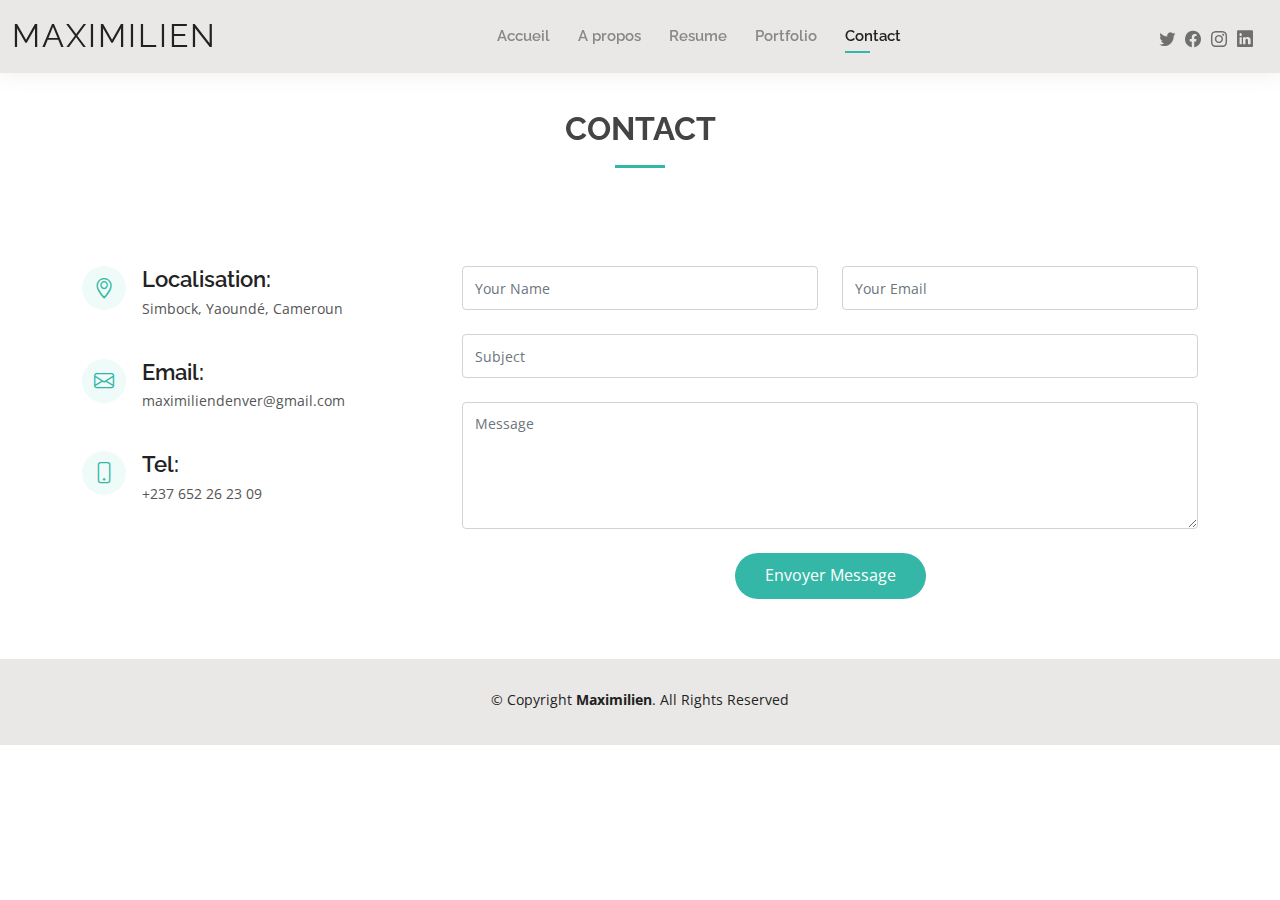
<file: contact.html>
<!DOCTYPE html>
<html lang="en">

<head>
  <meta charset="utf-8">
  <meta content="width=device-width, initial-scale=1.0" name="viewport">

  <title>Contact - Maximilien</title>
  <meta content="" name="description">
  <meta content="" name="keywords">

  <!-- Favicons -->
  <link href="assets/img/favicon.png" rel="icon">
  <link href="assets/img/apple-touch-icon.png" rel="apple-touch-icon">

  <!-- Google Fonts -->
  <link href="https://fonts.googleapis.com/css?family=Open+Sans:300,300i,400,400i,600,600i,700,700i|Raleway:300,300i,400,400i,500,500i,600,600i,700,700i|Poppins:300,300i,400,400i,500,500i,600,600i,700,700i" rel="stylesheet">

  <!-- Vendor CSS Files -->
  <link href="assets/vendor/aos/aos.css" rel="stylesheet">
  <link href="assets/vendor/bootstrap/css/bootstrap.min.css" rel="stylesheet">
  <link href="assets/vendor/bootstrap-icons/bootstrap-icons.css" rel="stylesheet">
  <link href="assets/vendor/boxicons/css/boxicons.min.css" rel="stylesheet">
  <link href="assets/vendor/glightbox/css/glightbox.min.css" rel="stylesheet">
  <link href="assets/vendor/swiper/swiper-bundle.min.css" rel="stylesheet">

  <!-- Template Main CSS File -->
  <link href="assets/css/style.css" rel="stylesheet">

  <!-- =======================================================
  * Template Name: Kelly - v4.0.1
  * Template URL: https://bootstrapmade.com/kelly-free-bootstrap-cv-resume-html-template/
  * Author: BootstrapMade.com
  * License: https://bootstrapmade.com/license/
  ======================================================== -->
</head>

<body>

  <!-- ======= Header ======= -->
  <header id="header" class="fixed-top">
    <div class="container-fluid d-flex justify-content-between align-items-center">

      <h1 class="logo me-auto me-lg-0"><a href="index.html">Maximilien</a></h1>
      <!-- Uncomment below if you prefer to use an image logo -->
      <!-- <a href="index.html" class="logo"><img src="assets/img/logo.png" alt="" class="img-fluid"></a>-->

      <nav id="navbar" class="navbar order-last order-lg-0">
        <ul>
          <li><a href="index.html">Accueil</a></li>
          <li><a href="about.html">A propos</a></li>
          <li><a href="resume.html">Resume</a></li>
          <li><a href="portfolio.html">Portfolio</a></li>
          <li><a class="active" href="contact.html">Contact</a></li>
        </ul>
        <i class="bi bi-list mobile-nav-toggle"></i>
      </nav><!-- .navbar -->

      <div class="header-social-links">
        <a href="#" class="twitter"><i class="bi bi-twitter"></i></a>
        <a href="#" class="facebook"><i class="bi bi-facebook"></i></a>
        <a href="#" class="instagram"><i class="bi bi-instagram"></i></a>
        <a href="#" class="linkedin"><i class="bi bi-linkedin"></i></i></a>
      </div>

    </div>

  </header><!-- End Header -->

  <main id="main">

    <!-- ======= Contact Section ======= -->
    <section id="contact" class="contact">
      <div class="container" data-aos="fade-up">

        <div class="section-title">
          <h2>Contact</h2>
          <p>
            
          </p>
        </div>

        <div>

        </div>

        <div class="row mt-5">

          <div class="col-lg-4">
            <div class="info">
              <div class="address">
                <i class="bi bi-geo-alt"></i>
                <h4>Localisation:</h4>
                <p>Simbock, Yaoundé, Cameroun</p>
              </div>

              <div class="email">
                <i class="bi bi-envelope"></i>
                <h4>Email:</h4>
                <p>maximiliendenver@gmail.com</p>
              </div>

              <div class="phone">
                <i class="bi bi-phone"></i>
                <h4>Tel:</h4>
                <p>+237 652 26 23 09</p>
              </div>

            </div>

          </div>

          <div class="col-lg-8 mt-5 mt-lg-0">

            <form action="forms/contact.php" method="post" role="form" class="php-email-form">
              <div class="row">
                <div class="col-md-6 form-group">
                  <input type="text" name="name" class="form-control" id="name" placeholder="Your Name" required>
                </div>
                <div class="col-md-6 form-group mt-3 mt-md-0">
                  <input type="email" class="form-control" name="email" id="email" placeholder="Your Email" required>
                </div>
              </div>
              <div class="form-group mt-3">
                <input type="text" class="form-control" name="subject" id="subject" placeholder="Subject" required>
              </div>
              <div class="form-group mt-3">
                <textarea class="form-control" name="message" rows="5" placeholder="Message" required></textarea>
              </div>
              <div class="my-3">
                <div class="loading">Chargement</div>
                <div class="error-message"></div>
                <div class="sent-message">Votre message a bien été envoyé. Merci!</div>
              </div>
              <div class="text-center"><button type="submit">Envoyer Message</button></div>
            </form>

          </div>

        </div>

      </div>
    </section><!-- End Contact Section -->

  </main><!-- End #main -->

  <!-- ======= Footer ======= -->
  <footer id="footer">
    <div class="container">
      <div class="copyright">
        &copy; Copyright <strong><span>Maximilien</span></strong>. All Rights Reserved
      </div>
      <div class="credits">
        <!-- All the links in the footer should remain intact. -->
        <!-- You can delete the links only if you purchased the pro version. -->
        <!-- Licensing information: https://bootstrapmade.com/license/ -->
        <!-- Purchase the pro version with working PHP/AJAX contact form: https://bootstrapmade.com/kelly-free-bootstrap-cv-resume-html-template/ -->
       
      </div>
    </div>
  </footer><!-- End  Footer -->

  <div id="preloader"></div>
  <a href="#" class="back-to-top d-flex align-items-center justify-content-center"><i class="bi bi-arrow-up-short"></i></a>

  <!-- Vendor JS Files -->
  <script src="assets/vendor/aos/aos.js"></script>
  <script src="assets/vendor/bootstrap/js/bootstrap.bundle.min.js"></script>
  <script src="assets/vendor/glightbox/js/glightbox.min.js"></script>
  <script src="assets/vendor/isotope-layout/isotope.pkgd.min.js"></script>
  <script src="assets/vendor/php-email-form/validate.js"></script>
  <script src="assets/vendor/purecounter/purecounter.js"></script>
  <script src="assets/vendor/swiper/swiper-bundle.min.js"></script>
  <script src="assets/vendor/waypoints/noframework.waypoints.js"></script>

  <!-- Template Main JS File -->
  <script src="assets/js/main.js"></script>

</body>

</html>
</file>
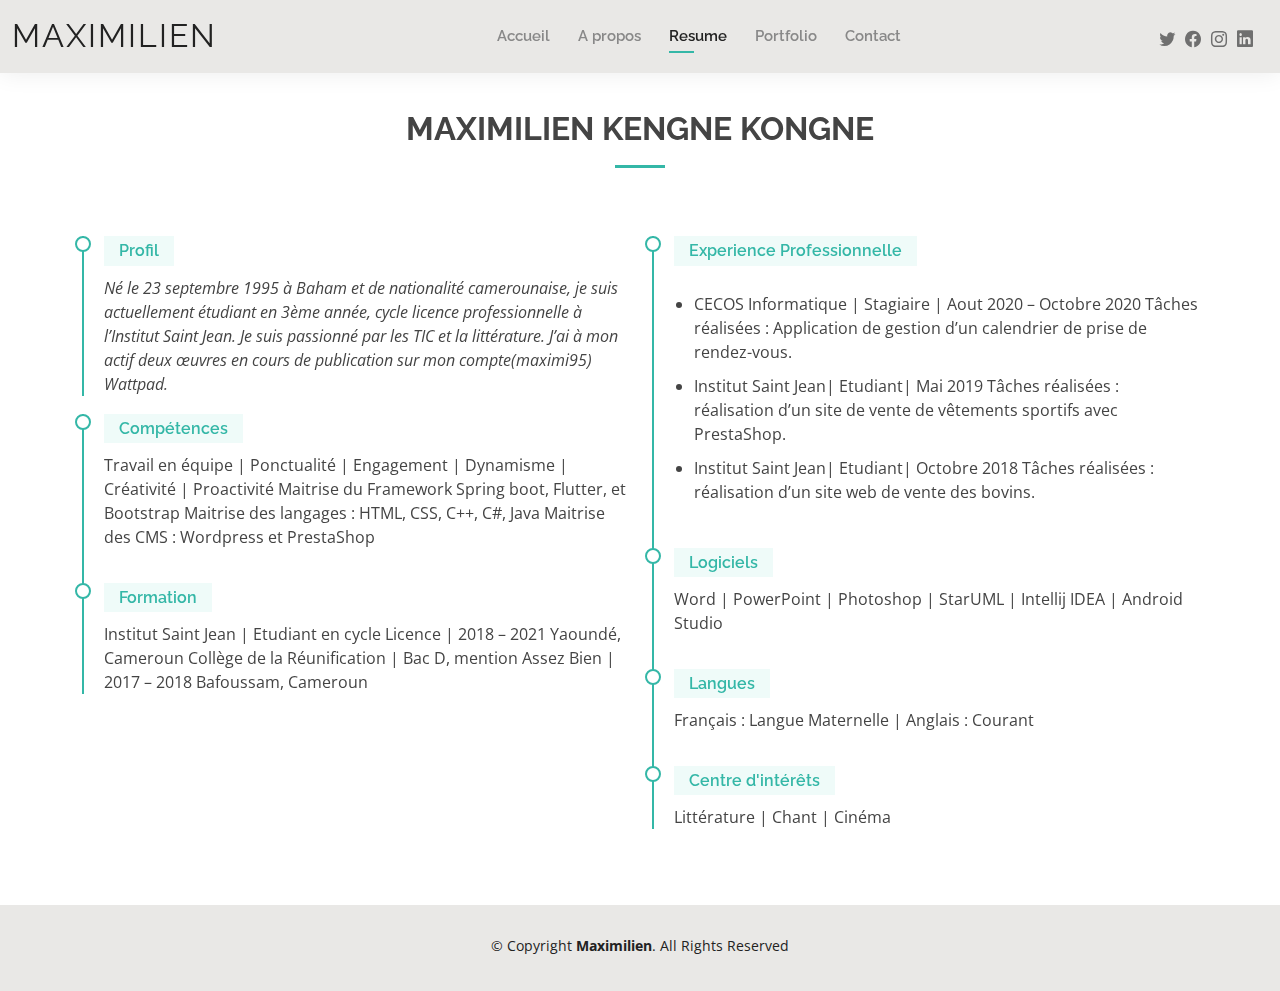
<file: resume.html>
<!DOCTYPE html>
<html lang="en">

<head>
  <meta charset="utf-8">
  <meta content="width=device-width, initial-scale=1.0" name="viewport">

  <title>Resume - Maximilien</title>
  <meta content="" name="description">
  <meta content="" name="keywords">

  <!-- Favicons -->
  <link href="assets/img/favicon.png" rel="icon">
  <link href="assets/img/apple-touch-icon.png" rel="apple-touch-icon">

  <!-- Google Fonts -->
  <link href="https://fonts.googleapis.com/css?family=Open+Sans:300,300i,400,400i,600,600i,700,700i|Raleway:300,300i,400,400i,500,500i,600,600i,700,700i|Poppins:300,300i,400,400i,500,500i,600,600i,700,700i" rel="stylesheet">

  <!-- Vendor CSS Files -->
  <link href="assets/vendor/aos/aos.css" rel="stylesheet">
  <link href="assets/vendor/bootstrap/css/bootstrap.min.css" rel="stylesheet">
  <link href="assets/vendor/bootstrap-icons/bootstrap-icons.css" rel="stylesheet">
  <link href="assets/vendor/boxicons/css/boxicons.min.css" rel="stylesheet">
  <link href="assets/vendor/glightbox/css/glightbox.min.css" rel="stylesheet">
  <link href="assets/vendor/swiper/swiper-bundle.min.css" rel="stylesheet">

  <!-- Template Main CSS File -->
  <link href="assets/css/style.css" rel="stylesheet">

  <!-- =======================================================
  * Template Name: Kelly - v4.0.1
  * Template URL: https://bootstrapmade.com/kelly-free-bootstrap-cv-resume-html-template/
  * Author: BootstrapMade.com
  * License: https://bootstrapmade.com/license/
  ======================================================== -->
</head>

<body>

  <!-- ======= Header ======= -->
  <header id="header" class="fixed-top">
    <div class="container-fluid d-flex justify-content-between align-items-center">

      <h1 class="logo me-auto me-lg-0"><a href="index.html">Maximilien</a></h1>
      <!-- Uncomment below if you prefer to use an image logo -->
      <!-- <a href="index.html" class="logo"><img src="assets/img/logo.png" alt="" class="img-fluid"></a>-->

      <nav id="navbar" class="navbar order-last order-lg-0">
        <ul>
          <li><a href="index.html">Accueil</a></li>
          <li><a href="about.html">A propos</a></li>
          <li><a class="active" href="resume.html">Resume</a></li>
          <li><a href="portfolio.html">Portfolio</a></li>
          <li><a href="contact.html">Contact</a></li>
        </ul>
        <i class="bi bi-list mobile-nav-toggle"></i>
      </nav><!-- .navbar -->

      <div class="header-social-links">
        <a href="#" class="twitter"><i class="bi bi-twitter"></i></a>
        <a href="#" class="facebook"><i class="bi bi-facebook"></i></a>
        <a href="#" class="instagram"><i class="bi bi-instagram"></i></a>
        <a href="#" class="linkedin"><i class="bi bi-linkedin"></i></i></a>
      </div>

    </div>

  </header><!-- End Header -->

  <main id="main">

    <!-- ======= Resume Section ======= -->
    <section id="resume" class="resume">
      <div class="container" data-aos="fade-up">

        <div class="section-title">
          <h2>Maximilien KENGNE KONGNE</h2>
          <p>
            
          </p>
        </div>

        <div class="row">
          <div class="col-lg-6">
            <h3 class="resume-title"></h3>
            <div class="resume-item pb-0">
              <h5>Profil</h5>
              <p><em>
                Né le 23 septembre 1995 à Baham et de nationalité camerounaise, je suis actuellement étudiant en 3ème année, cycle licence professionnelle à l’Institut Saint Jean. Je suis passionné par les TIC et la littérature. J’ai à mon actif deux œuvres en cours de publication sur mon compte(maximi95) Wattpad.
              </em></p>

            </div>

            <h3 class="resume-title"></h3>
            <div class="resume-item">
              
              <h5>Compétences</h5>
              
              <p>
                Travail en équipe | Ponctualité | Engagement | Dynamisme | Créativité | Proactivité
                Maitrise du Framework Spring boot, Flutter, et Bootstrap
                Maitrise des langages : HTML, CSS, C++, C#, Java
                Maitrise des CMS : Wordpress et PrestaShop

              </p>
            </div>
            <div class="resume-item">
              
              <h5>Formation</h5>
              
              <p>
                Institut Saint Jean | Etudiant en cycle Licence | 2018 – 2021
                Yaoundé, Cameroun

                Collège de la Réunification | Bac D, mention Assez Bien | 2017 – 2018
                Bafoussam, Cameroun                     

              </p>
            </div>
          </div>
          <div class="col-lg-6">
            <h3 class="resume-title"> </h3>
            <div class="resume-item">
              
              <h5>Experience Professionnelle</h5>
            
              <p>
              <ul>
                <li>
                  CECOS Informatique | Stagiaire | Aout 2020 – Octobre 2020
                  Tâches réalisées : Application de gestion d’un calendrier de prise de rendez-vous.
                </li>
                <li>
                  Institut Saint Jean| Etudiant| Mai 2019
                  Tâches réalisées : réalisation d’un site de vente de vêtements sportifs avec PrestaShop.
                </li>
                <li>
                  Institut Saint Jean| Etudiant| Octobre 2018
                  Tâches réalisées : réalisation d’un site web de vente des bovins.
                </li>
               
              </ul>
              </p>
            </div>


            <div class="resume-item">
             
              <h5>Logiciels</h5>
              
              <p>
              Word | PowerPoint | Photoshop | StarUML | Intellij IDEA | Android Studio
              </p>
            </div>

            <div class="resume-item">
             
              <h5>Langues</h5>
              
              <p>
            Français : Langue Maternelle | Anglais : Courant
              </p>
            </div>

              <div class="resume-item">
             
              <h5>Centre d'intérêts</h5>
              
              <p>
              Littérature | Chant | Cinéma  
              </p>
            </div>

          </div>
        </div>

      </div>
    </section><!-- End Resume Section -->

  </main><!-- End #main -->

  <!-- ======= Footer ======= -->
  <footer id="footer">
    <div class="container">
      <div class="copyright">
        &copy; Copyright <strong><span>Maximilien</span></strong>. All Rights Reserved
      </div>
      <div class="credits">
        <!-- All the links in the footer should remain intact. -->
        <!-- You can delete the links only if you purchased the pro version. -->
        <!-- Licensing information: https://bootstrapmade.com/license/ -->
        <!-- Purchase the pro version with working PHP/AJAX contact form: https://bootstrapmade.com/kelly-free-bootstrap-cv-resume-html-template/ -->
      
      </div>
    </div>
  </footer><!-- End  Footer -->

  <div id="preloader"></div>
  <a href="#" class="back-to-top d-flex align-items-center justify-content-center"><i class="bi bi-arrow-up-short"></i></a>

  <!-- Vendor JS Files -->
  <script src="assets/vendor/aos/aos.js"></script>
  <script src="assets/vendor/bootstrap/js/bootstrap.bundle.min.js"></script>
  <script src="assets/vendor/glightbox/js/glightbox.min.js"></script>
  <script src="assets/vendor/isotope-layout/isotope.pkgd.min.js"></script>
  <script src="assets/vendor/php-email-form/validate.js"></script>
  <script src="assets/vendor/purecounter/purecounter.js"></script>
  <script src="assets/vendor/swiper/swiper-bundle.min.js"></script>
  <script src="assets/vendor/waypoints/noframework.waypoints.js"></script>

  <!-- Template Main JS File -->
  <script src="assets/js/main.js"></script>

</body>

</html>
</file>
<file: assets/css/style.css>
/**
* Template Name: Kelly - v4.0.1
* Template URL: https://bootstrapmade.com/kelly-free-bootstrap-cv-resume-html-template/
* Author: BootstrapMade.com
* License: https://bootstrapmade.com/license/
*/

/*--------------------------------------------------------------
# General
--------------------------------------------------------------*/
body {
  font-family: "Open Sans", sans-serif;
  color: #444444;
}

a {
  color: #34b7a7;
  text-decoration: none;
}

a:hover {
  color: #51cdbe;
  text-decoration: none;
}

h1, h2, h3, h4, h5, h6 {
  font-family: "Raleway", sans-serif;
}

#main {
  margin-top: 50px;
}

@media (max-width: 992px) {
  #main {
    margin-top: 30px;
  }
}

/*--------------------------------------------------------------
# Preloader
--------------------------------------------------------------*/
#preloader {
  position: fixed;
  top: 0;
  left: 0;
  right: 0;
  bottom: 0;
  z-index: 9999;
  overflow: hidden;
  background: #fff;
}

#preloader:before {
  content: "";
  position: fixed;
  top: calc(50% - 30px);
  left: calc(50% - 30px);
  border: 6px solid #34b7a7;
  border-top-color: #dcf5f2;
  border-radius: 50%;
  width: 60px;
  height: 60px;
  -webkit-animation: animate-preloader 1s linear infinite;
  animation: animate-preloader 1s linear infinite;
}

@-webkit-keyframes animate-preloader {
  0% {
    transform: rotate(0deg);
  }
  100% {
    transform: rotate(360deg);
  }
}

@keyframes animate-preloader {
  0% {
    transform: rotate(0deg);
  }
  100% {
    transform: rotate(360deg);
  }
}

/*--------------------------------------------------------------
# Back to top button
--------------------------------------------------------------*/
.back-to-top {
  position: fixed;
  visibility: hidden;
  opacity: 0;
  right: 15px;
  bottom: 15px;
  z-index: 996;
  background: #34b7a7;
  width: 40px;
  height: 40px;
  border-radius: 50px;
  transition: all 0.4s;
}

.back-to-top i {
  font-size: 24px;
  color: #fff;
  line-height: 0;
}

.back-to-top:hover {
  background: #49cbbb;
  color: #fff;
}

.back-to-top.active {
  visibility: visible;
  opacity: 1;
}

/*--------------------------------------------------------------
# Header
--------------------------------------------------------------*/
#header {
  background: #e9e8e6;
  box-shadow: 0px 0px 25px 0 rgba(0, 0, 0, 0.08);
  z-index: 997;
  padding: 15px 0;
}

#header .logo {
  font-size: 32px;
  margin: 0;
  padding: 0;
  line-height: 1;
  font-weight: 400;
  letter-spacing: 2px;
  text-transform: uppercase;
}

#header .logo a {
  color: #222222;
}

#header .logo img {
  max-height: 40px;
}

@media (max-width: 992px) {
  #header .logo {
    font-size: 28px;
  }
}

/*--------------------------------------------------------------
# Header Social Links
--------------------------------------------------------------*/
.header-social-links {
  padding-right: 15px;
}

.header-social-links a {
  color: #6f6f6f;
  padding-left: 6px;
  display: inline-block;
  line-height: 0px;
  transition: 0.3s;
  font-size: 16px;
}

.header-social-links a:hover {
  color: #34b7a7;
}

/*--------------------------------------------------------------
# Navigation Menu
--------------------------------------------------------------*/
/**
* Desktop Navigation 
*/
.navbar {
  padding: 0;
}

.navbar ul {
  margin: 0;
  padding: 0;
  display: flex;
  list-style: none;
  align-items: center;
}

.navbar li {
  position: relative;
  padding: 10px 0 10px 28px;
}

.navbar a {
  display: flex;
  align-items: center;
  justify-content: space-between;
  font-family: "Raleway", sans-serif;
  font-size: 15px;
  font-weight: 600;
  color: #888888;
  white-space: nowrap;
  transition: 0.3s;
  position: relative;
}

.navbar a i {
  font-size: 12px;
  line-height: 0;
  margin-left: 5px;
}

.navbar > ul > li > a:before {
  content: "";
  position: absolute;
  width: 0;
  height: 2px;
  bottom: -5px;
  left: 0;
  background-color: #34b7a7;
  visibility: hidden;
  width: 0px;
  transition: all 0.3s ease-in-out 0s;
}

.navbar a:hover:before, .navbar li:hover > a:before, .navbar .active:before {
  visibility: visible;
  width: 25px;
}

.navbar a:hover, .navbar .active, .navbar li:hover > a {
  color: #222222;
}

.navbar .dropdown ul {
  display: block;
  position: absolute;
  left: 14px;
  top: calc(100% + 30px);
  margin: 0;
  padding: 10px 0;
  z-index: 99;
  opacity: 0;
  visibility: hidden;
  background: #fff;
  box-shadow: 0px 0px 30px rgba(127, 137, 161, 0.25);
  transition: 0.3s;
  border-radius: 4px;
}

.navbar .dropdown ul li {
  min-width: 200px;
  padding: 0;
}

.navbar .dropdown ul a {
  padding: 10px 20px;
  font-size: 15px;
  text-transform: none;
  font-weight: 600;
}

.navbar .dropdown ul a i {
  font-size: 12px;
}

.navbar .dropdown ul a:hover, .navbar .dropdown ul .active:hover, .navbar .dropdown ul li:hover > a {
  color: #34b7a7;
}

.navbar .dropdown:hover > ul {
  opacity: 1;
  top: 100%;
  visibility: visible;
}

.navbar .dropdown .dropdown ul {
  top: 0;
  left: calc(100% - 30px);
  visibility: hidden;
}

.navbar .dropdown .dropdown:hover > ul {
  opacity: 1;
  top: 0;
  left: 100%;
  visibility: visible;
}

@media (max-width: 1366px) {
  .navbar .dropdown .dropdown ul {
    left: -90%;
  }
  .navbar .dropdown .dropdown:hover > ul {
    left: -100%;
  }
}

/**
* Mobile Navigation 
*/
.mobile-nav-toggle {
  color: #222222;
  font-size: 28px;
  cursor: pointer;
  display: none;
  line-height: 0;
  transition: 0.5s;
}

.mobile-nav-toggle.bi-x {
  color: #fff;
}

@media (max-width: 991px) {
  .mobile-nav-toggle {
    display: block;
  }
  .navbar ul {
    display: none;
  }
}

.navbar-mobile {
  position: fixed;
  overflow: hidden;
  top: 0;
  right: 0;
  left: 0;
  bottom: 0;
  background: rgba(9, 9, 9, 0.9);
  transition: 0.3s;
  z-index: 999;
}

.navbar-mobile .mobile-nav-toggle {
  position: absolute;
  top: 15px;
  right: 15px;
}

.navbar-mobile ul {
  display: block;
  position: absolute;
  top: 55px;
  right: 15px;
  bottom: 15px;
  left: 15px;
  padding: 10px 0;
  border-radius: 10px;
  background-color: #fff;
  overflow-y: auto;
  transition: 0.3s;
}

.navbar-mobile a {
  font-size: 15px;
  padding-right: 15px;
  color: #222222;
}

.navbar-mobile a:hover, .navbar-mobile .active, .navbar-mobile li:hover > a {
  color: #34b7a7;
}

.navbar-mobile .getstarted {
  margin: 15px;
}

.navbar-mobile .dropdown ul {
  position: static;
  display: none;
  margin: 10px 20px;
  padding: 10px 0;
  z-index: 99;
  opacity: 1;
  visibility: visible;
  background: #fff;
  box-shadow: 0px 0px 30px rgba(127, 137, 161, 0.25);
}

.navbar-mobile .dropdown ul li {
  min-width: 200px;
}

.navbar-mobile .dropdown ul a {
  padding: 10px 20px;
}

.navbar-mobile .dropdown ul a i {
  font-size: 12px;
}

.navbar-mobile .dropdown ul a:hover, .navbar-mobile .dropdown ul .active:hover, .navbar-mobile .dropdown ul li:hover > a {
  color: #34b7a7;
}

.navbar-mobile .dropdown > .dropdown-active {
  display: block;
}

/*--------------------------------------------------------------
# Hero Section
--------------------------------------------------------------*/
#hero {
  width: 100%;
  height: 100vh;
  background: url("../img/hero-bg.jpg") top right;
  background-size: cover;
}

#hero .container {
  padding-top: 70px;
  position: relative;
}

@media (max-width: 992px) {
  #hero .container {
    padding-top: 58px;
  }
}

#hero h1 {
  margin: 0;
  font-size: 48px;
  font-weight: 700;
  line-height: 56px;
  color: #222222;
}

#hero h2 {
  color: #6f6f6f;
  margin: 10px 0 0 0;
  font-size: 22px;
}

#hero .btn-about {
  font-family: "Raleway", sans-serif;
  text-transform: uppercase;
  font-weight: 600;
  font-size: 12px;
  letter-spacing: 1px;
  display: inline-block;
  padding: 12px 40px;
  border-radius: 50px;
  transition: 0.5s;
  margin-top: 30px;
  color: #fff;
  background: #34b7a7;
}

#hero .btn-about:hover {
  background: #3dc8b7;
}

@media (min-width: 1024px) {
  #hero {
    background-attachment: fixed;
  }
}

@media (max-width: 992px) {
  #hero:before {
    content: "";
    background: rgba(255, 255, 255, 0.8);
    position: absolute;
    bottom: 0;
    top: 0;
    left: 0;
    right: 0;
  }
  #hero h1 {
    font-size: 28px;
    line-height: 36px;
  }
  #hero h2 {
    font-size: 18px;
    line-height: 24px;
  }
}

/*--------------------------------------------------------------
# Sections General
--------------------------------------------------------------*/
section {
  padding: 60px 0;
}

.section-bg {
  background-color: #e7f8f6;
}

.section-title {
  text-align: center;
  padding-bottom: 30px;
}

.section-title h2 {
  font-size: 32px;
  font-weight: bold;
  text-transform: uppercase;
  margin-bottom: 20px;
  padding-bottom: 20px;
  position: relative;
}

.section-title h2::after {
  content: '';
  position: absolute;
  display: block;
  width: 50px;
  height: 3px;
  background: #34b7a7;
  bottom: 0;
  left: calc(50% - 25px);
}

.section-title p {
  margin-bottom: 0;
}

/*--------------------------------------------------------------
# Cta
--------------------------------------------------------------*/
.cta {
  background: linear-gradient(rgba(0, 0, 0, 0.6), rgba(0, 0, 0, 0.6)), url("../img/bg-1.jpg") fixed center center;
  background-size: cover;
  padding: 80px 0;
}

.cta h3 {
  color: #fff;
  font-size: 28px;
  font-weight: 700;
}

.cta p {
  color: #fff;
}

.cta .cta-btn {
  font-family: "Raleway", sans-serif;
  text-transform: uppercase;
  font-weight: 500;
  font-size: 16px;
  letter-spacing: 1px;
  display: inline-block;
  padding: 8px 20px;
  border-radius: 2px;
  transition: 0.5s;
  margin: 10px;
  border: 2px solid #fff;
  color: #fff;
}

.cta .cta-btn:hover {
  background: #34b7a7;
  border: 2px solid #34b7a7;
}

@media (max-width: 1024px) {
  .cta {
    background-attachment: scroll;
  }
}

@media (min-width: 769px) {
  .cta .cta-btn-container {
    display: flex;
    align-items: center;
    justify-content: flex-end;
  }
}

/*--------------------------------------------------------------
# About
--------------------------------------------------------------*/
.about .content h3 {
  font-weight: 700;
  font-size: 26px;
  color: #555555;
}

.about .content ul {
  list-style: none;
  padding: 0;
}

.about .content ul li {
  padding-bottom: 10px;
}

.about .content ul i {
  font-size: 20px;
  padding-right: 2px;
  color: #34b7a7;
}

.about .content p:last-child {
  margin-bottom: 0;
}

/*--------------------------------------------------------------
# Skills
--------------------------------------------------------------*/
.skills .progress {
  height: 60px;
  display: block;
  background: none;
  border-radius: 0;
}

.skills .progress .skill {
  padding: 10px 0;
  margin: 0 0 6px 0;
  text-transform: uppercase;
  display: block;
  font-weight: 600;
  font-family: "Poppins", sans-serif;
  color: #222222;
}

.skills .progress .skill .val {
  float: right;
  font-style: normal;
}

.skills .progress-bar-wrap {
  background: #f3f3f3;
}

.skills .progress-bar {
  width: 1px;
  height: 10px;
  transition: .9s;
  background-color: #34b7a7;
}

/*--------------------------------------------------------------
# Facts
--------------------------------------------------------------*/
.facts .counters span {
  font-size: 48px;
  display: block;
  color: #34b7a7;
}

.facts .counters p {
  padding: 0;
  margin: 0 0 20px 0;
  font-family: "Raleway", sans-serif;
  font-size: 14px;
}

/*--------------------------------------------------------------
# Testimonials
--------------------------------------------------------------*/
.testimonials .section-header {
  margin-bottom: 40px;
}

.testimonials .testimonial-item {
  text-align: center;
}

.testimonials .testimonial-item .testimonial-img {
  width: 120px;
  border-radius: 50%;
  border: 4px solid #fff;
  margin: 0 auto;
}

.testimonials .testimonial-item h3 {
  font-size: 20px;
  font-weight: bold;
  margin: 10px 0 5px 0;
  color: #111;
}

.testimonials .testimonial-item h4 {
  font-size: 14px;
  color: #999;
  margin: 0 0 15px 0;
}

.testimonials .testimonial-item .quote-icon-left, .testimonials .testimonial-item .quote-icon-right {
  color: #c8efea;
  font-size: 26px;
}

.testimonials .testimonial-item .quote-icon-left {
  display: inline-block;
  left: -5px;
  position: relative;
}

.testimonials .testimonial-item .quote-icon-right {
  display: inline-block;
  right: -5px;
  position: relative;
  top: 10px;
}

.testimonials .testimonial-item p {
  font-style: italic;
  margin: 0 auto 15px auto;
}

@media (min-width: 992px) {
  .testimonials .testimonial-item p {
    width: 80%;
  }
}

.testimonials .swiper-pagination {
  margin-top: 20px;
  position: relative;
}

.testimonials .swiper-pagination .swiper-pagination-bullet {
  width: 12px;
  height: 12px;
  background-color: #fff;
  opacity: 1;
  border: 1px solid #34b7a7;
}

.testimonials .swiper-pagination .swiper-pagination-bullet-active {
  background-color: #34b7a7;
}

/*--------------------------------------------------------------
# Resume
--------------------------------------------------------------*/
.resume .resume-title {
  font-size: 26px;
  font-weight: 400;
  margin-top: 20px;
  margin-bottom: 20px;
  color: #222222;
}

.resume .resume-item {
  padding: 0 0 20px 20px;
  margin-top: -2px;
  border-left: 2px solid #34b7a7;
  position: relative;
}

.resume .resume-item h4 {
  line-height: 18px;
  font-size: 18px;
  font-weight: 600;
  font-family: "Poppins", sans-serif;
  color: #1d685f;
  margin-bottom: 10px;
}

.resume .resume-item h5 {
  font-size: 16px;
  background: #effbf9;
  padding: 5px 15px;
  display: inline-block;
  font-weight: 600;
  margin-bottom: 10px;
  color: #34b7a7;
}

.resume .resume-item ul {
  padding-left: 20px;
}

.resume .resume-item ul li {
  padding-bottom: 10px;
}

.resume .resume-item:last-child {
  padding-bottom: 0;
}

.resume .resume-item::before {
  content: "";
  position: absolute;
  width: 16px;
  height: 16px;
  border-radius: 50px;
  left: -9px;
  top: 0;
  background: #fff;
  border: 2px solid #34b7a7;
}

/*--------------------------------------------------------------
# Services
--------------------------------------------------------------*/
.services .icon-box {
  text-align: center;
  padding: 70px 20px 80px 20px;
  transition: all ease-in-out 0.3s;
  background: #fff;
  box-shadow: 0px 0 35px 0 rgba(0, 0, 0, 0.08);
}

.services .icon-box .icon {
  margin: 0 auto;
  width: 100px;
  height: 100px;
  display: flex;
  align-items: center;
  justify-content: center;
  transition: ease-in-out 0.3s;
  position: relative;
}

.services .icon-box .icon i {
  font-size: 36px;
  transition: 0.5s;
  position: relative;
}

.services .icon-box .icon svg {
  position: absolute;
  top: 0;
  left: 0;
}

.services .icon-box .icon svg path {
  transition: 0.5s;
  fill: #f5f5f5;
}

.services .icon-box h4 {
  font-weight: 600;
  margin: 10px 0 15px 0;
  font-size: 22px;
}

.services .icon-box h4 a {
  color: #222222;
  transition: ease-in-out 0.3s;
}

.services .icon-box p {
  line-height: 24px;
  font-size: 14px;
  margin-bottom: 0;
}

.services .iconbox-blue i {
  color: #47aeff;
}

.services .iconbox-blue:hover .icon i {
  color: #fff;
}

.services .iconbox-blue:hover .icon path {
  fill: #47aeff;
}

.services .iconbox-orange i {
  color: #ffa76e;
}

.services .iconbox-orange:hover .icon i {
  color: #fff;
}

.services .iconbox-orange:hover .icon path {
  fill: #ffa76e;
}

.services .iconbox-pink i {
  color: #e80368;
}

.services .iconbox-pink:hover .icon i {
  color: #fff;
}

.services .iconbox-pink:hover .icon path {
  fill: #e80368;
}

.services .iconbox-yellow i {
  color: #ffbb2c;
}

.services .iconbox-yellow:hover .icon i {
  color: #fff;
}

.services .iconbox-yellow:hover .icon path {
  fill: #ffbb2c;
}

.services .iconbox-red i {
  color: #ff5828;
}

.services .iconbox-red:hover .icon i {
  color: #fff;
}

.services .iconbox-red:hover .icon path {
  fill: #ff5828;
}

.services .iconbox-teal i {
  color: #11dbcf;
}

.services .iconbox-teal:hover .icon i {
  color: #fff;
}

.services .iconbox-teal:hover .icon path {
  fill: #11dbcf;
}

/*--------------------------------------------------------------
# Portfolio
--------------------------------------------------------------*/
.portfolio .portfolio-item {
  margin-bottom: 30px;
}

.portfolio #portfolio-flters {
  padding: 0;
  margin: 0 auto 20px auto;
  list-style: none;
  text-align: center;
}

.portfolio #portfolio-flters li {
  cursor: pointer;
  display: inline-block;
  padding: 8px 16px 10px 16px;
  font-size: 13px;
  font-weight: 500;
  line-height: 1;
  text-transform: uppercase;
  color: #444444;
  margin-bottom: 5px;
  transition: all 0.3s ease-in-out;
  border-radius: 50px;
}

.portfolio #portfolio-flters li:hover, .portfolio #portfolio-flters li.filter-active {
  color: #fff;
  background: #34b7a7;
}

.portfolio #portfolio-flters li:last-child {
  margin-right: 0;
}

.portfolio .portfolio-wrap {
  transition: 0.3s;
  position: relative;
  overflow: hidden;
  z-index: 1;
  background: rgba(34, 34, 34, 0.6);
}

.portfolio .portfolio-wrap::before {
  content: "";
  background: rgba(34, 34, 34, 0.6);
  position: absolute;
  left: 0;
  right: 0;
  top: 0;
  bottom: 0;
  transition: all ease-in-out 0.3s;
  z-index: 2;
  opacity: 0;
}

.portfolio .portfolio-wrap img {
  transition: all ease-in-out 0.3s;
}

.portfolio .portfolio-wrap .portfolio-info {
  opacity: 0;
  position: absolute;
  top: 0;
  left: 0;
  right: 0;
  bottom: 0;
  z-index: 3;
  transition: all ease-in-out 0.3s;
  display: flex;
  flex-direction: column;
  justify-content: flex-end;
  align-items: flex-start;
  padding: 20px;
}

.portfolio .portfolio-wrap .portfolio-info h4 {
  font-size: 20px;
  color: #fff;
  font-weight: 600;
}

.portfolio .portfolio-wrap .portfolio-info p {
  color: rgba(255, 255, 255, 0.7);
  font-size: 14px;
  text-transform: uppercase;
  padding: 0;
  margin: 0;
  font-style: italic;
}

.portfolio .portfolio-wrap .portfolio-links {
  text-align: center;
  z-index: 4;
}

.portfolio .portfolio-wrap .portfolio-links a {
  color: #fff;
  margin: 0 5px 0 0;
  font-size: 28px;
  display: inline-block;
  transition: 0.3s;
}

.portfolio .portfolio-wrap .portfolio-links a:hover {
  color: #78d9cd;
}

.portfolio .portfolio-wrap:hover::before {
  opacity: 1;
}

.portfolio .portfolio-wrap:hover img {
  transform: scale(1.2);
}

.portfolio .portfolio-wrap:hover .portfolio-info {
  opacity: 1;
}

/*--------------------------------------------------------------
# Portfolio Details
--------------------------------------------------------------*/
.portfolio-details {
  padding-top: 0;
}

.portfolio-details .portfolio-details-slider img {
  width: 100%;
}

.portfolio-details .portfolio-details-slider .swiper-pagination {
  margin-top: 20px;
  position: relative;
}

.portfolio-details .portfolio-details-slider .swiper-pagination .swiper-pagination-bullet {
  width: 12px;
  height: 12px;
  background-color: #fff;
  opacity: 1;
  border: 1px solid #34b7a7;
}

.portfolio-details .portfolio-details-slider .swiper-pagination .swiper-pagination-bullet-active {
  background-color: #34b7a7;
}

.portfolio-details .portfolio-info {
  padding: 30px;
  box-shadow: 0px 0 30px rgba(34, 34, 34, 0.08);
}

.portfolio-details .portfolio-info h3 {
  font-size: 22px;
  font-weight: 700;
  margin-bottom: 20px;
  padding-bottom: 20px;
  border-bottom: 1px solid #eee;
}

.portfolio-details .portfolio-info ul {
  list-style: none;
  padding: 0;
  font-size: 15px;
}

.portfolio-details .portfolio-info ul li + li {
  margin-top: 10px;
}

.portfolio-details .portfolio-description {
  padding-top: 30px;
}

.portfolio-details .portfolio-description h2 {
  font-size: 26px;
  font-weight: 700;
  margin-bottom: 20px;
}

.portfolio-details .portfolio-description p {
  padding: 0;
}

/*--------------------------------------------------------------
# Contact
--------------------------------------------------------------*/
.contact .info {
  width: 100%;
  background: #fff;
}

.contact .info i {
  font-size: 20px;
  color: #34b7a7;
  float: left;
  width: 44px;
  height: 44px;
  background: #effbf9;
  display: flex;
  justify-content: center;
  align-items: center;
  border-radius: 50px;
  transition: all 0.3s ease-in-out;
}

.contact .info h4 {
  padding: 0 0 0 60px;
  font-size: 22px;
  font-weight: 600;
  margin-bottom: 5px;
  color: #222222;
}

.contact .info p {
  padding: 0 0 0 60px;
  margin-bottom: 0;
  font-size: 14px;
  color: #555555;
}

.contact .info .email, .contact .info .phone {
  margin-top: 40px;
}

.contact .info .email:hover i, .contact .info .address:hover i, .contact .info .phone:hover i {
  background: #34b7a7;
  color: #fff;
}

.contact .php-email-form {
  width: 100%;
  background: #fff;
}

.contact .php-email-form .form-group {
  padding-bottom: 8px;
}

.contact .php-email-form .error-message {
  display: none;
  color: #fff;
  background: #ed3c0d;
  text-align: center;
  padding: 15px;
  font-weight: 600;
}

.contact .php-email-form .sent-message {
  display: none;
  color: #fff;
  background: #18d26e;
  text-align: center;
  padding: 15px;
  font-weight: 600;
}

.contact .php-email-form .loading {
  display: none;
  background: #fff;
  text-align: center;
  padding: 15px;
}

.contact .php-email-form .loading:before {
  content: "";
  display: inline-block;
  border-radius: 50%;
  width: 24px;
  height: 24px;
  margin: 0 10px -6px 0;
  border: 3px solid #18d26e;
  border-top-color: #eee;
  -webkit-animation: animate-loading 1s linear infinite;
  animation: animate-loading 1s linear infinite;
}

.contact .php-email-form input, .contact .php-email-form textarea {
  border-radius: 4px;
  box-shadow: none;
  font-size: 14px;
}

.contact .php-email-form input:focus, .contact .php-email-form textarea:focus {
  border-color: #34b7a7;
}

.contact .php-email-form input {
  height: 44px;
}

.contact .php-email-form textarea {
  padding: 10px 12px;
}

.contact .php-email-form button[type="submit"] {
  background: #34b7a7;
  border: 0;
  padding: 10px 30px 12px 30px;
  color: #fff;
  transition: 0.4s;
  border-radius: 50px;
}

.contact .php-email-form button[type="submit"]:hover {
  background: #3dc8b7;
}

@-webkit-keyframes animate-loading {
  0% {
    transform: rotate(0deg);
  }
  100% {
    transform: rotate(360deg);
  }
}

@keyframes animate-loading {
  0% {
    transform: rotate(0deg);
  }
  100% {
    transform: rotate(360deg);
  }
}

/*--------------------------------------------------------------
# Footer
--------------------------------------------------------------*/
#footer {
  background: #e9e8e6;
  padding: 30px 0;
  color: #222222;
  font-size: 14px;
  text-align: center;
}

#footer .credits {
  padding-top: 5px;
  font-size: 13px;
}

#footer .credits a {
  color: #34b7a7;
}
</file>
